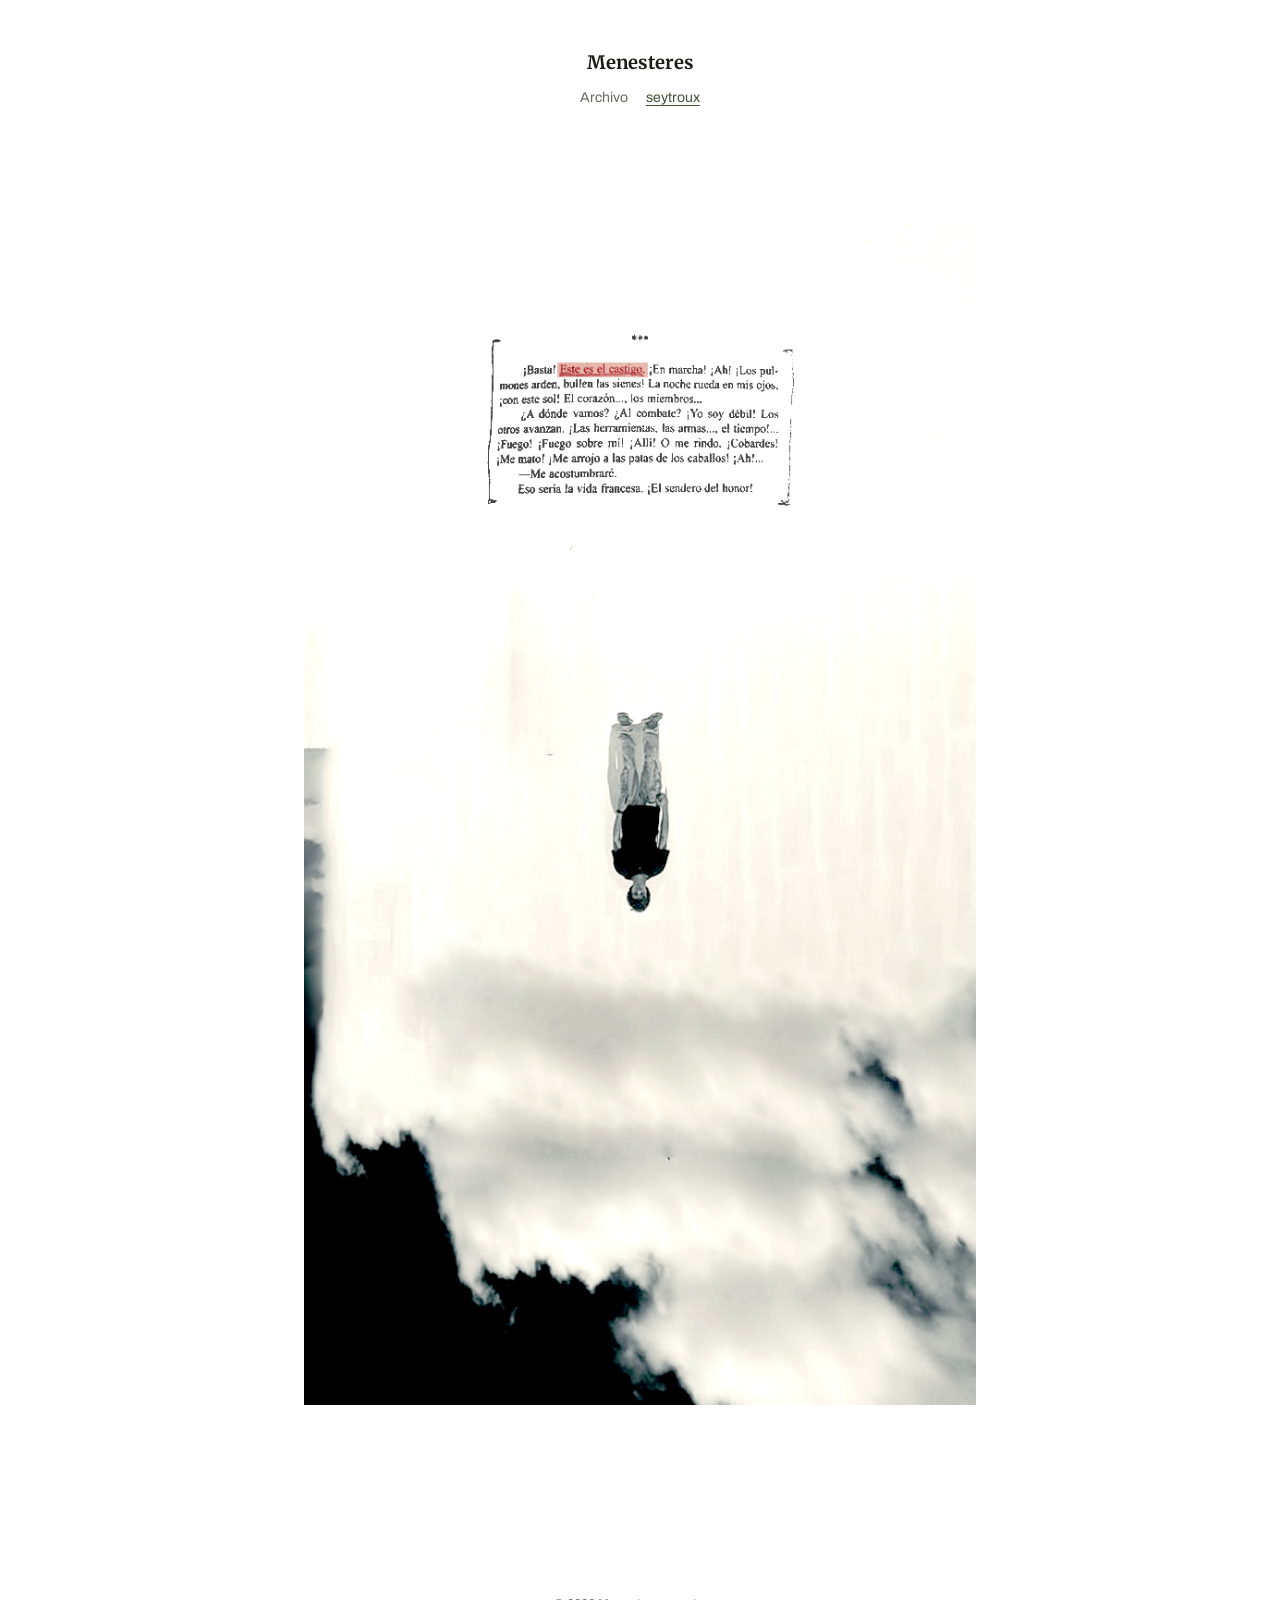
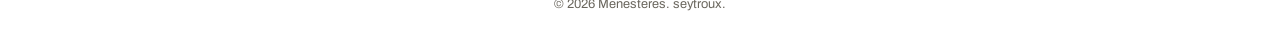
<file: sobre-mi.html>
<!DOCTYPE html>
<html lang="es">
<head>
<meta charset="UTF-8">
<meta name="viewport" content="width=device-width, initial-scale=1">
<title>seytroux — Menesteres</title>
<link rel="preconnect" href="https://fonts.googleapis.com">
<link rel="preconnect" href="https://fonts.gstatic.com" crossorigin>
<link href="https://fonts.googleapis.com/css2?family=Merriweather:ital,wght@0,300;0,400;0,700;1,400&family=Archivo:wght@400;500&display=swap" rel="stylesheet">
<link rel="stylesheet" href="style.css">
</head>
<body>

<header class="site-header">
  <a href="index.html" class="site-title">Menesteres</a>
  <nav class="site-nav">
    <a href="index.html">Archivo</a>
    <a href="sobre-mi.html" class="activo">seytroux</a>
  </nav>
</header>

<main style="max-width:720px; margin:0 auto; padding:2.5rem 1.5rem 4rem; text-align:center;">
  <img src="images/cita-rimbaud.jpg" alt="Cita de Rimbaud" class="cita-imagen">
</main>

<footer class="site-footer">
  <p>© <span id="anio"></span> Menesteres. seytroux.</p>
</footer>

<script>document.getElementById("anio").textContent = new Date().getFullYear();</script>
</body>
</html>
</file>
<file: style.css>
:root {
  --paper: #FFFFFF;
  --ink: #1C1B19;
  --ink-soft: #6B675E;
  --accent: #3F5236;
  --line: #DAD4C4;
  --serif: "Merriweather", Georgia, serif;
  --sans: "Archivo", -apple-system, sans-serif;
}

* { box-sizing: border-box; }

body {
  margin: 0;
  background: var(--paper);
  color: var(--ink);
  font-family: var(--serif);
  line-height: 1.6;
}

a { color: inherit; text-decoration: none; }

/* Header */

.site-header {
  display: flex;
  flex-direction: column;
  align-items: center;
  gap: 0.6rem;
  max-width: 720px;
  margin: 0 auto;
  padding: 3rem 1.5rem 4.5rem;
  text-align: center;
}

.site-title {
  font-size: 1.15rem;
  font-weight: 700;
}

.site-nav {
  display: flex;
  flex-wrap: wrap;
  justify-content: center;
  gap: 0.4rem 1.1rem;
  font-family: var(--sans);
  font-size: 0.88rem;
  color: var(--ink-soft);
}

.site-nav a:hover,
.site-nav a.activo {
  color: var(--accent);
}

.site-nav a.activo {
  text-decoration: underline;
  text-underline-offset: 3px;
}

/* Stream */

.stream {
  list-style: none;
  margin: 0 auto;
  padding: 0 1.5rem;
  max-width: 720px;
  text-align: center;
}

.obra {
  margin-bottom: 5rem;
}

.obra-cabecera {
  display: flex;
  flex-direction: column;
  align-items: center;
  gap: 0.4rem;
  width: 100%;
  background: none;
  border: none;
  padding: 0;
  cursor: pointer;
  font-family: inherit;
  color: inherit;
}

.obra-imagen {
  width: 100%;
  max-width: 320px;
  height: auto;
  display: block;
  margin: 0 auto 0.8rem;
  cursor: zoom-in;
}

.obra-titulo {
  font-size: 1.2rem;
  font-style: italic;
}

.obra-categoria {
  font-family: var(--sans);
  font-size: 0.78rem;
  color: var(--ink-soft);
}

.obra-fecha {
  font-family: var(--sans);
  font-size: 0.82rem;
  color: var(--ink-soft);
  margin: 0.8rem 0 0;
}

.obra-resumen {
  margin: 0.3rem 0 0;
  font-size: 0.95rem;
  color: var(--ink-soft);
}

.obra-detalle {
  display: none;
  margin: 0 auto;
  max-width: 62ch;
}

.obra.abierta .obra-detalle {
  display: block;
}

.obra-foto {
  display: block;
  width: 100%;
  max-width: 320px;
  height: auto;
  margin: 1.4rem auto 0.6rem;
  cursor: zoom-in;
}

.obra-texto {
  text-align: center;
  margin-top: 0.8rem;
}

.obra-texto p {
  margin: 0 0 1rem;
  text-wrap: balance;
}

/* Visor de imagen a tamaño real */

.lightbox {
  display: none;
  position: fixed;
  inset: 0;
  background: rgba(28, 27, 25, 0.92);
  align-items: center;
  justify-content: center;
  padding: 2rem;
  cursor: zoom-out;
  z-index: 10;
}

.lightbox.visible {
  display: flex;
  touch-action: pan-y;
}

.lightbox img {
  max-width: 90vw;
  max-height: 90vh;
  width: auto;
  height: auto;
  display: block;
}

.lb-nav {
  position: absolute;
  top: 50%;
  transform: translateY(-50%);
  background: none;
  border: none;
  color: #fff;
  font-size: 3rem;
  line-height: 1;
  padding: 1rem;
  cursor: pointer;
  opacity: 0.7;
}

.lb-nav:hover { opacity: 1; }
.lb-prev { left: 0.5rem; }
.lb-next { right: 0.5rem; }

.lb-descripcion {
  position: absolute;
  bottom: 2.6rem;
  left: 0;
  right: 0;
  padding: 0 4rem;
  text-align: center;
  font-family: var(--sans);
  font-size: 0.9rem;
  color: rgba(255, 255, 255, 0.9);
}

.lightbox.con-descripcion img {
  max-height: 76vh;
}

.lb-contador {
  position: absolute;
  bottom: 1.2rem;
  left: 0;
  right: 0;
  text-align: center;
  font-family: var(--sans);
  font-size: 0.8rem;
  color: rgba(255, 255, 255, 0.75);
}

/* Footer */

.site-footer {
  max-width: 720px;
  margin: 3rem auto 0;
  padding: 1.5rem;
  font-family: var(--sans);
  font-size: 0.8rem;
  color: var(--ink-soft);
  text-align: center;
}

/* Cita en Sobre mí */

.cita-imagen {
  display: block;
  width: 100%;
  height: auto;
  margin: 0 0 2.5rem;
}

/* Mobile */

@media (max-width: 560px) {
  .stream { padding: 0 1rem; }
  .obra-texto.poema { font-size: clamp(11.5px, 3.4vw, 0.9rem); }
  .obra-titulo { font-size: 1.05rem; }
}
</file>
